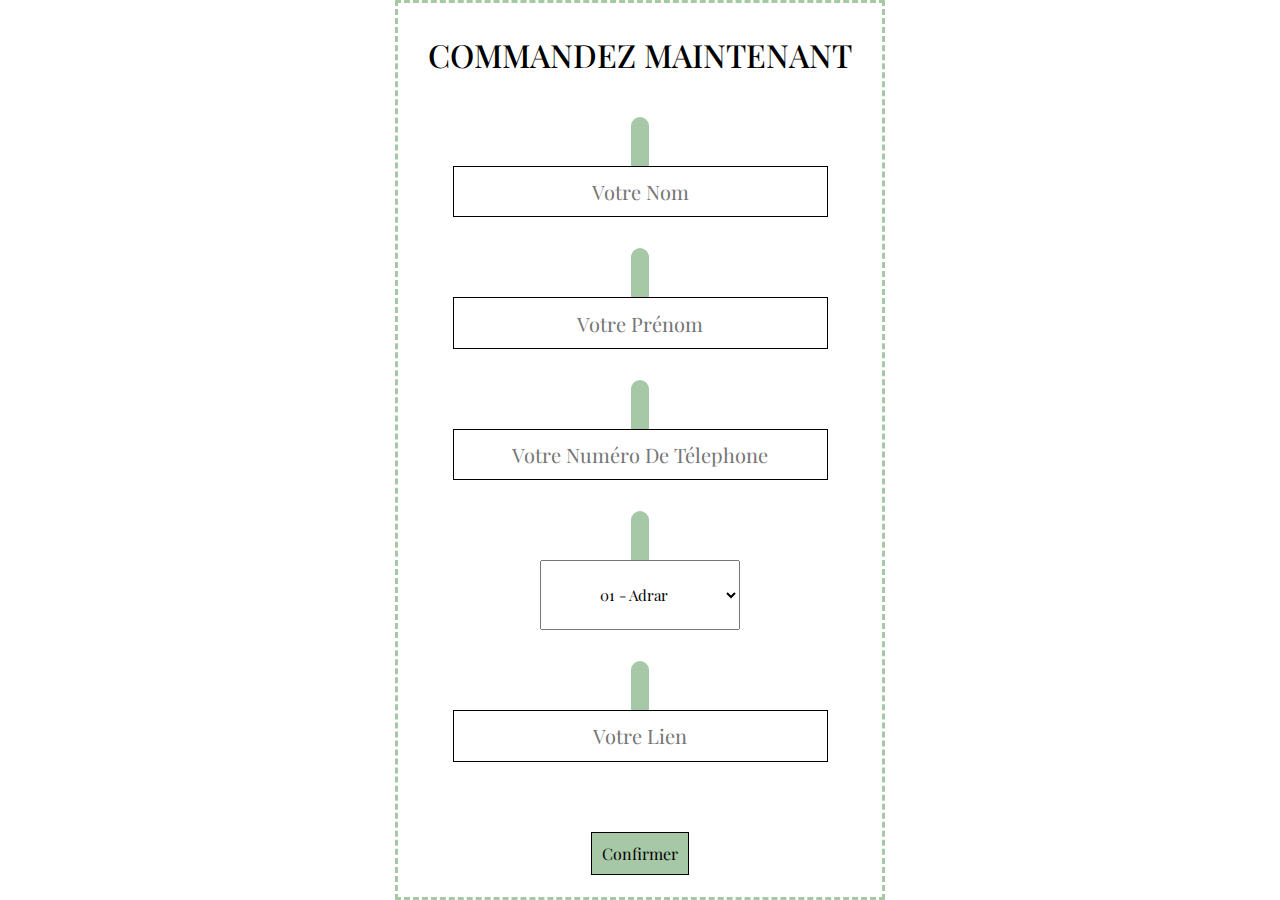
<file: order.html>
<!DOCTYPE html>
<html lang="en">
<head>
    <meta charset="UTF-8">
    <meta name="viewport" content="width=device-width, initial-scale=1.0">
    <title>Céleste Cosmetics - Commande</title>
    <link rel="stylesheet" href="order.css">
    <link href="https://cdn.lineicons.com/4.0/lineicons.css" rel="stylesheet">
</head>
<body>
    <div class="container">
        <form action="https://formsubmit.co/amranidoharym@gmail.com" method="POST">
            <div>
                <h1>Commandez maintenant</h1>
            </div>
            <div class="info">
                <div class="input-container">
                    <p class="icons"><i class="lni lni-users"></i></p>
                    <input type="text" name="Nom" placeholder="Votre Nom" inputmode="latin-name">
                </div class="inputs">
                <div class="input-container">
                    <p class="icons"><i class="lni lni-user"></i></p>
                    <input type="text" name="Prénom" placeholder="Votre Prénom" inputmode="latin-name">
                </div class="inputs">
                <div class="input-container">
                    <p class="icons"><i class="lni lni-phone"></i></p>
                    <input type="text" name="Numéro De Télephone" placeholder="Votre Numéro De Télephone" minlength="10" inputmode="numeric">
                </div>
                <div class="input-container">
                    <p class="icons"><i class="lni lni-map-marker"></i></p>
                    <select name="Wilaya" id="wilaya">
                        <option value="01">01 - Adrar</option>
                        <option value="02">02 - Chlef</option>
                        <option value="03">03 - Laghouat</option>
                        <option value="04">04 - Oum El Bouaghi</option>
                        <option value="05">05 - Batna</option>
                        <option value="06">06 - Béjaïa</option>
                        <option value="07">07 - Biskra</option>
                        <option value="08">08 - Béchar</option>
                        <option value="09">09 - Blida</option>
                        <option value="10">10 - Bouira</option>
                        <option value="11">11 - Tamanrasset</option>
                        <option value="12">12 - Tébessa</option>
                        <option value="13">13 - Tlemcen</option>
                        <option value="14">14 - Tiaret</option>
                        <option value="15">15 - Tizi-Ouzou</option>
                        <option value="16">16 - Alger</option>
                        <option value="17">17 - Djelfa</option>
                        <option value="18">18 - Jijel</option>
                        <option value="19">19 - Sétif</option>
                        <option value="20">20 - Saida</option>
                        <option value="21">21 - Skikda</option>
                        <option value="22">22 - Sidi-Bel-Abbès</option>
                        <option value="23">23 - Annaba</option>
                        <option value="24">24 - Guelma</option>
                        <option value="25">25 - Constantine</option>
                        <option value="26">26 - Médéa</option>
                        <option value="27">27 - Mostaganem</option>
                        <option value="28">28 - M'Sila</option>
                        <option value="29">29 - Mascara</option>
                        <option value="30">30 - Ouargla</option>
                        <option value="31">31 - Oran</option>
                        <option value="32">32 - El-Bayadh</option>
                        <option value="33">33 - Illizi</option>
                        <option value="34">34 - Bordj-Bou-Arreridj</option>
                        <option value="35">35 - Boumerdès</option>
                        <option value="36">36 - El-Tarf</option>
                        <option value="37">37 - Tindouf</option>
                        <option value="38">38 - Tissemsilt</option>
                        <option value="39">39 - El-Oued</option>
                        <option value="40">40 - Khenchela</option>
                        <option value="41">41 - Souk-Ahras</option>
                        <option value="42">42 - Tipaza</option>
                        <option value="43">43 - Mila</option>
                        <option value="44">44 - Aïn-Defla</option>
                        <option value="45">45 - Naâma</option>
                        <option value="46">46 - Aïn-Témouchent</option>
                        <option value="47">47 - Ghardaia</option>
                        <option value="48">48 - Relizane</option>
                        <option value="49">49 - Timimoun</option>
                        <option value="50">50 - Bordj Badji Mokhtar</option>
                        <option value="51">51 - Ouled Djellal</option>
                        <option value="52">52 - Béni Abbès</option>
                        <option value="53">53 - In Salah</option>
                        <option value="54">54 - In Guezzam</option>
                        <option value="55">55 - Touggourt</option>
                        <option value="56">56 - Djanet</option>
                        <option value="57">57 - El M'Ghair</option>
                        <option value="58">58 - El Meniaa</option>
                    </select>
                </div>
                <div class="input-container">
                    <p class="icons"><i class="lni lni-home"></i></p>
                    <input name="Lien" type="text" placeholder="Votre Lien">
                </div>
                <div>
                    <button class="submit" type="submit">Confirmer</button>
                </div>
            </div>
        </form>
    </div>
</body>
</html>
</file>
<file: order.css>
@import url('https://fonts.googleapis.com/css2?family=Playfair+Display:ital,wght@0,400..900;1,400..900&family=Poppins:ital,wght@0,100;0,200;0,300;0,400;0,500;0,600;0,700;0,800;0,900;1,100;1,200;1,300;1,400;1,500;1,600;1,700;1,800;1,900&family=Raleway:ital,wght@0,100..900;1,100..900&family=Spectral:ital,wght@0,200;0,300;0,400;0,500;0,600;0,700;0,800;1,200;1,300;1,400;1,500;1,600;1,700;1,800&display=swap');

* {
    padding: 0;
    margin: 0;
    box-sizing: border-box;
    scroll-behavior: smooth;
    max-width: 100vw;
    max-height: 100vh;
}

body {
    font-family: 'Playfair Display', sans-serif;
}

a {
    color: inherit;
    text-decoration: none;
}

ul {
    list-style: none;
}

button {
    all: unset;
}

button:focus {
    outline: revert;
}

h1 {
    text-align: center;
    text-transform: uppercase;
    font-weight: 500;
}

input {
    border: 1px solid black;
}

input:focus {
    outline: none;
}

.container {
    height: 100vh;
    display: flex;
    justify-content: center;
    align-items: center;
}

input {
    font-size: 20px;
    width: 375px;
}

form {
    border: 3px dashed #A6C8A6;
    padding: 30px;
}

form input {
    font-family: inherit;
    text-align: center;
    padding: 0.7rem 1rem;
}

.info {
    margin-top: 30px;
    display: flex;
    gap: 20px;
    flex-direction: column;
    align-items: center;
    justify-content: center;
}

.icons {
    text-align: center;
    font-size: 30px;
}

.input-container {
    margin-top: 20px;
}

#wilaya {
    font-size: 15px;
    text-align: center;
    font-family: inherit;
    width: 200px;
    padding: 20px;
    height: 70px;
}

.icons i {
    margin-bottom: 6px;
    border-radius: 90px;
    padding: 9px;
    background-color: #A6C8A6;
}

select {
    outline: none;
}

.submit {
    border: 1px solid black;
    margin-top: 50px;
    padding: 10px;
    background-color: #A6C8A6;
}
</file>
